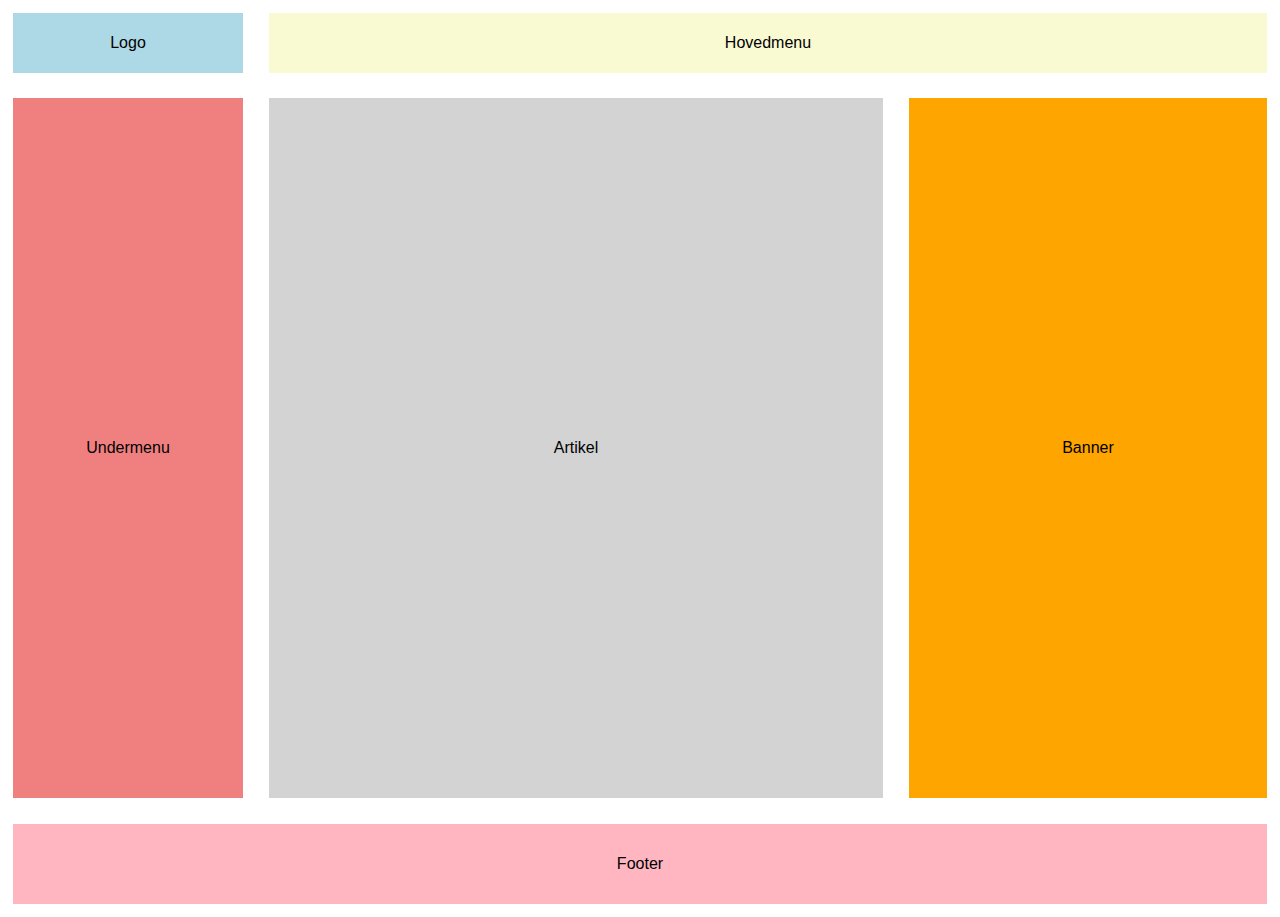
<file: responsivt-design/index.html>
<!DOCTYPE html>
<html lang="en">
<head>
    <meta charset="UTF-8">
    <meta name="viewport" content="width=device-width, initial-scale=1.0">
    <title>Responsivt design</title>
    <link rel="stylesheet" href="style.css">
</head>
<body>
    <div class="container">
        <div class="logo">Logo</div>
        <nav class="hovedmenu">Hovedmenu</nav>
        <nav class="undermenu">Undermenu</nav>
        <article>Artikel</article>
        <aside>Banner</aside>
        <footer>Footer</footer>
    </div>
</body>
</html>
</file>
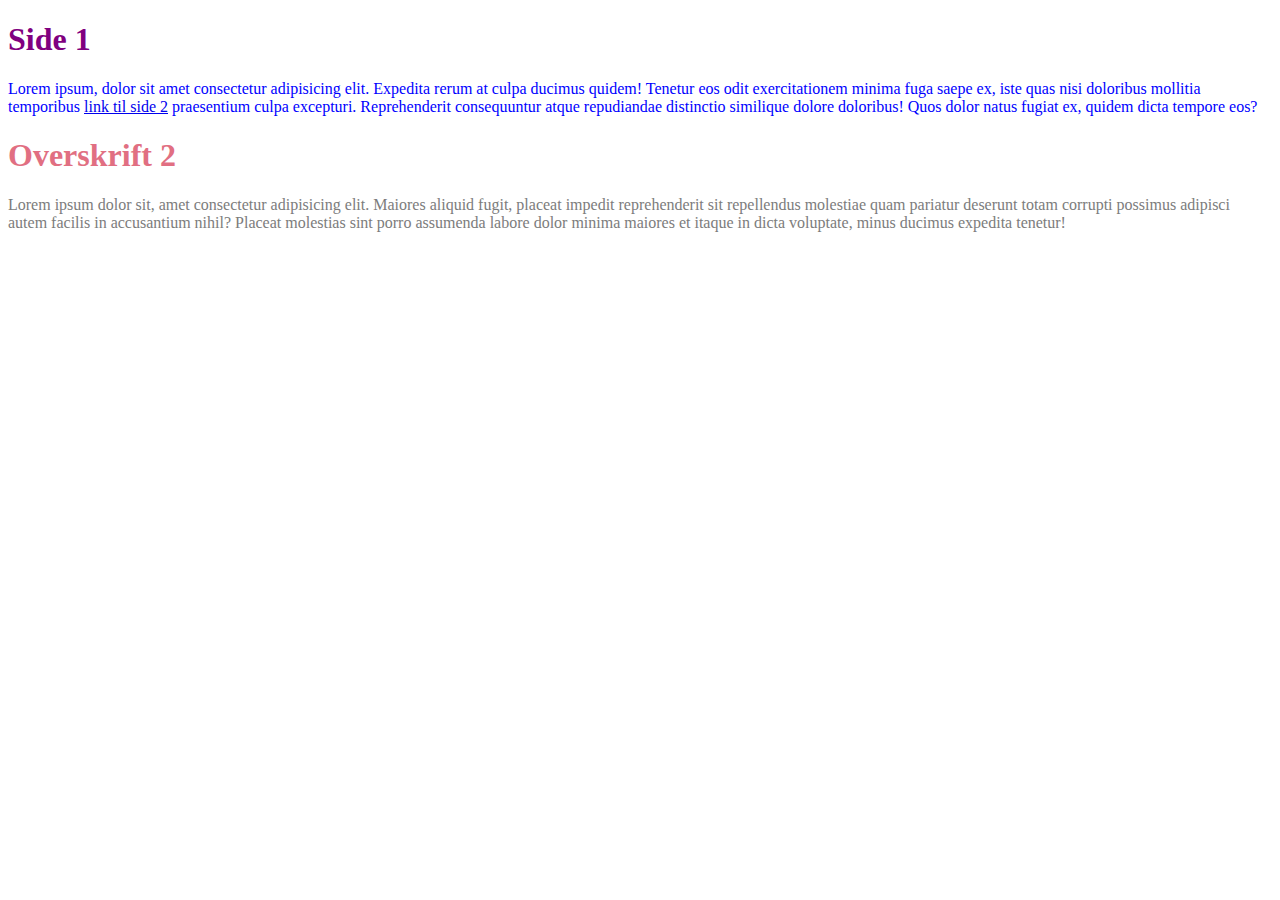
<file: side-1.html>
<!DOCTYPE html>
<html lang="en">
<head>
    <meta charset="UTF-8">
    <meta name="viewport" content="width=device-width, initial-scale=1.0">
    <title>Side 1</title>
    <style>
        h1 {
            color: #e16f82;
        }
        /* her kommer min kedeliggrå */
        p {
            color: #7c7c7c;
        }
    </style>
</head>
<body>
    <h1 style="color: purple;">Side 1</h1>
    <p style="color: blue;">Lorem ipsum, dolor sit amet consectetur adipisicing elit. Expedita rerum at culpa ducimus quidem! Tenetur eos odit exercitationem minima fuga saepe ex, iste quas nisi doloribus mollitia temporibus <a href="side-2.html">link til side 2</a> praesentium culpa excepturi. Reprehenderit consequuntur atque repudiandae distinctio similique dolore doloribus! Quos dolor natus fugiat ex, quidem dicta tempore eos?</p>
    <h1>Overskrift 2</h1>
    <p>Lorem ipsum dolor sit, amet consectetur adipisicing elit. Maiores aliquid fugit, placeat impedit reprehenderit sit repellendus molestiae quam pariatur deserunt totam corrupti possimus adipisci autem facilis in accusantium nihil? Placeat molestias sint porro assumenda labore dolor minima maiores et itaque in dicta voluptate, minus ducimus expedita tenetur!</p>
</body>
</html>
</file>
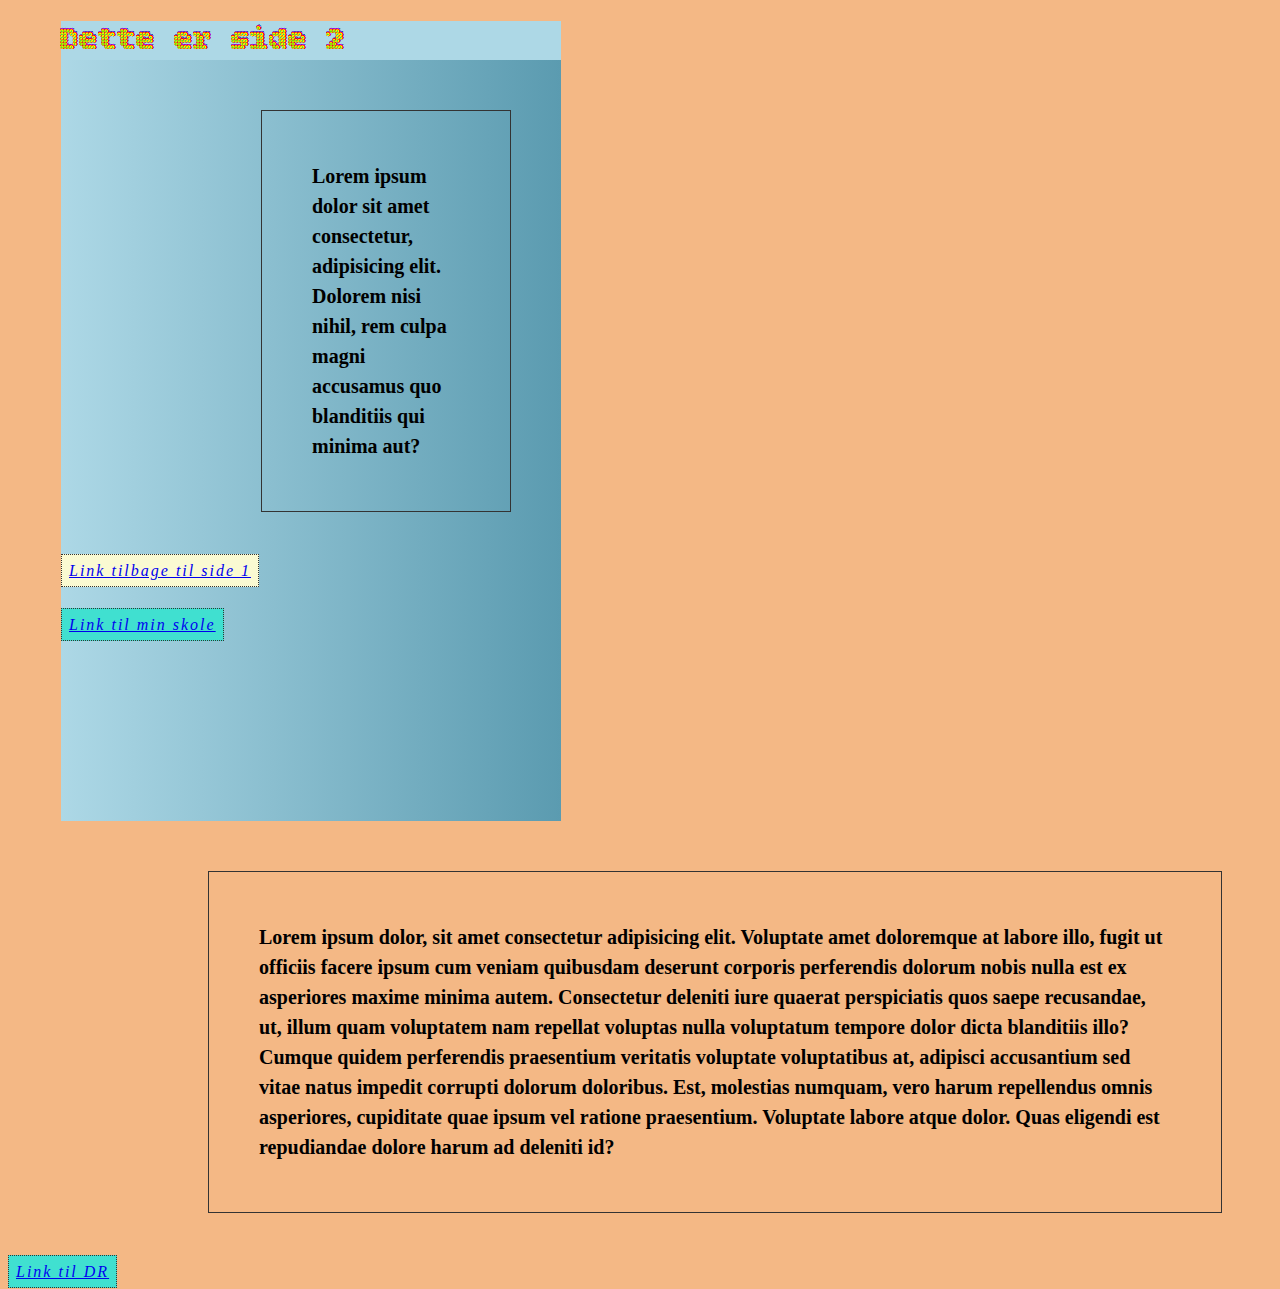
<file: side-2.html>
<!DOCTYPE html>
<html lang="en">
<head>
    <meta charset="UTF-8">
    <meta name="viewport" content="width=device-width, initial-scale=1.0">
    <title>Side 2</title>
    <!-- link til et "eksternt stylesheet" -->
    <link rel="stylesheet" href="mine-styles.css">
</head>
<body>
    <div id="mortensbox">
        <h1>Dette er side 2</h1>
        <p>Lorem ipsum dolor sit amet consectetur, adipisicing elit. Dolorem nisi nihil, rem culpa magni accusamus quo blanditiis qui minima aut?</p>
        <a href="side-1.html">Link tilbage til side 1</a><br><br><br>
        <a class="mortenlink" href="https://ek.dk">Link til min skole</a>
    </div>
    <p>Lorem ipsum dolor, sit amet consectetur adipisicing elit. Voluptate amet doloremque at labore illo, fugit ut officiis facere ipsum cum veniam quibusdam deserunt corporis perferendis dolorum nobis nulla est ex asperiores maxime minima autem. Consectetur deleniti iure quaerat perspiciatis quos saepe recusandae, ut, illum quam voluptatem nam repellat voluptas nulla voluptatum tempore dolor dicta blanditiis illo? Cumque quidem perferendis praesentium veritatis voluptate voluptatibus at, adipisci accusantium sed vitae natus impedit corrupti dolorum doloribus. Est, molestias numquam, vero harum repellendus omnis asperiores, cupiditate quae ipsum vel ratione praesentium. Voluptate labore atque dolor. Quas eligendi est repudiandae dolore harum ad deleniti id?</p>
    <a class="mortenlink" href="https://dr.dk">Link til DR</a>
</body>
</html>
</file>
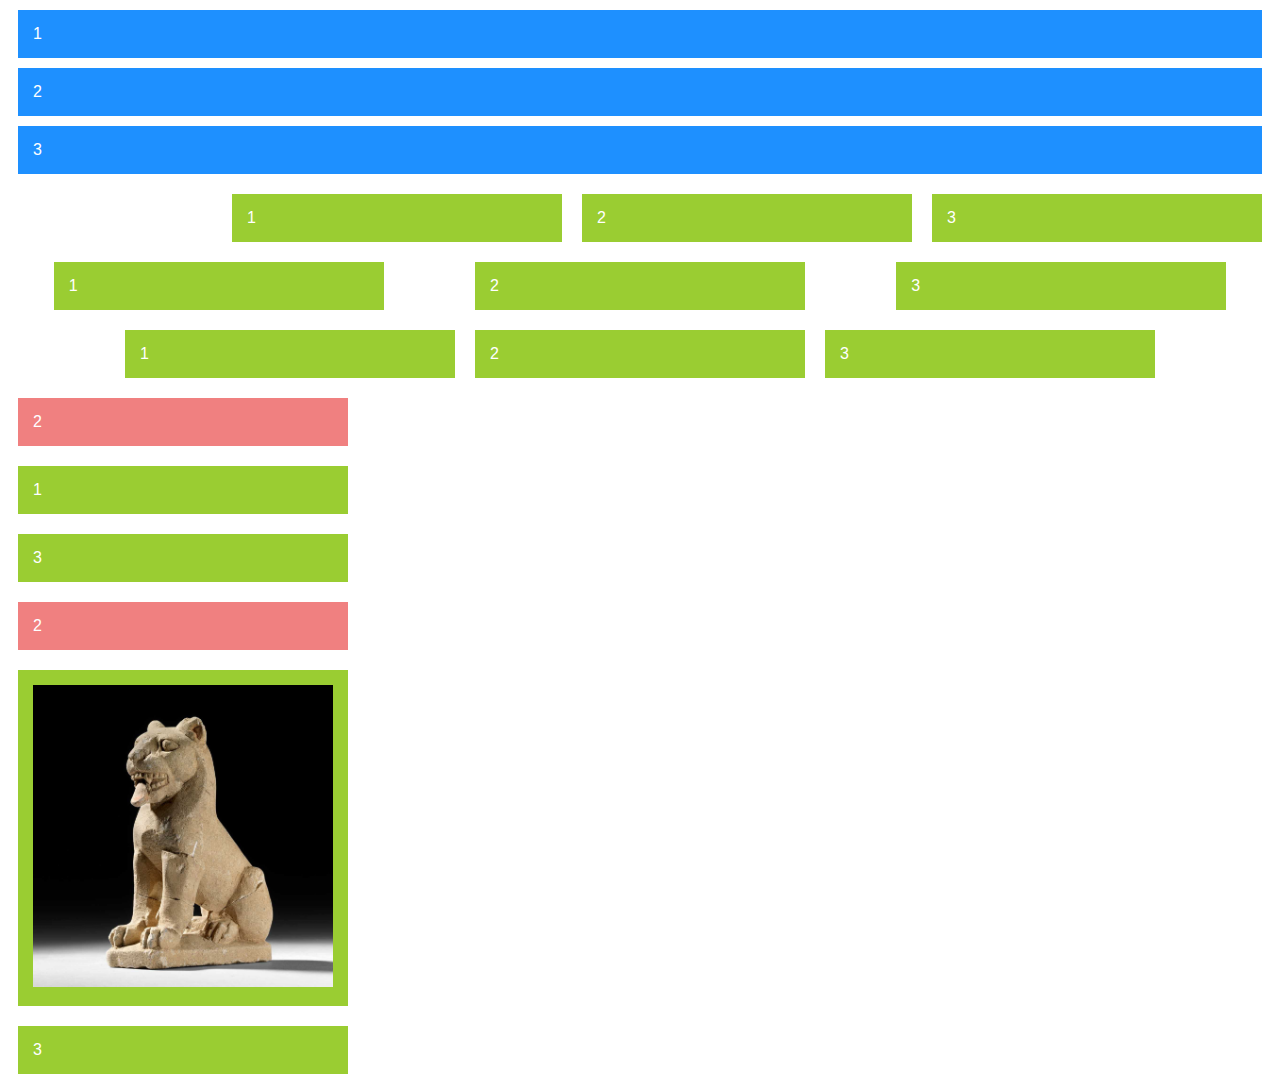
<file: flexbox/flexbox.html>
<!DOCTYPE html>
<html lang="en">
<head>
    <meta charset="UTF-8">
    <meta name="viewport" content="width=device-width, initial-scale=1.0">
    <title>Flexbox</title>
    <link rel="stylesheet" href="flexstyle.css">
</head>
<body>
    <!-- helt almindelige div'er -->
    <div class="container">
        <div>1</div>
        <div>2</div>
        <div>3</div>
    </div>
    <!-- div'er med flexbox -->
    <div class="flex-container">
        <div>1</div>
        <div>2</div>
        <div>3</div>
    </div>
    <!-- fordelt jævnt -->
    <div class="flex-container jaevnt">
        <div>1</div>
        <div>2</div>
        <div>3</div>
    </div>
    <!-- hop ned når der ikke er plads -->
    <div class="flex-container hop-ned">
        <div>1</div>
        <div>2</div>
        <div>3</div>
    </div>
    <!-- børnene under hinanden i stedet for ved siden af hinanden -->
    <div class="flex-container lodret">
        <div>1</div>
        <div class="special">2</div>
        <div>3</div>
    </div>
    <!-- noget med billeder -->
    <div class="flex-container lodret">
        <div>
            <img src="lion.jpg" class="my-img" alt="Statue af løve">
        </div>
        <div class="special">2</div>
        <div>3</div>
    </div>
</body>
</html>
</file>
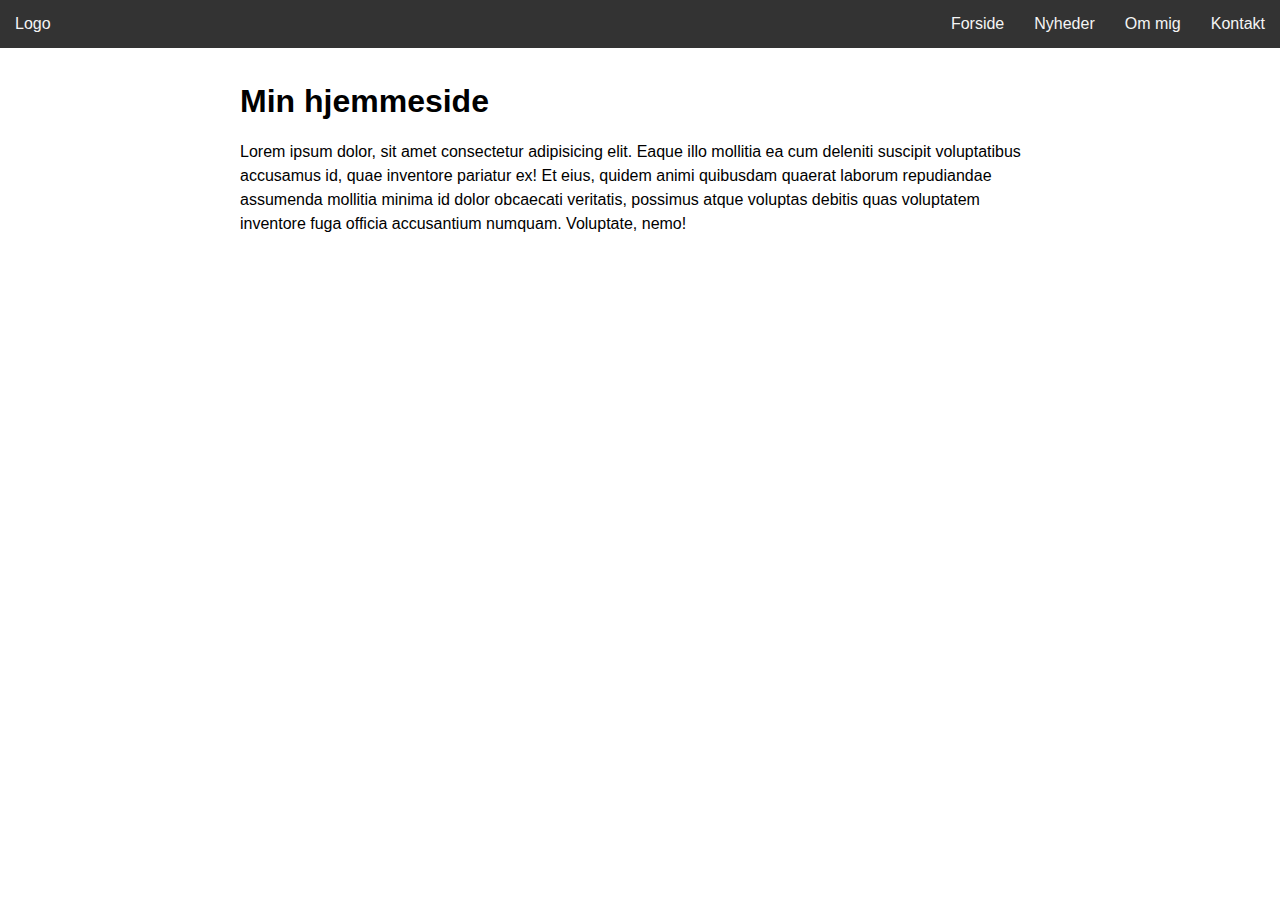
<file: hamburger/hamburger.html>
<!DOCTYPE html>
<html lang="en">
<head>
    <meta charset="UTF-8">
    <meta name="viewport" content="width=device-width, initial-scale=1.0">
    <title>Hamburgermenu</title>
    <!-- ref til mit eget stylesheet -->
    <link rel="stylesheet" href="hamburgerstyle.css">
    <!-- ref til FontAwesomes stylesheet (så jeg kan bruge deres ikoner) -->
    <link rel="stylesheet" href="https://cdnjs.cloudflare.com/ajax/libs/font-awesome/4.7.0/css/font-awesome.min.css">
</head>
<body>
    <header>
        <div class="logo">
            <a href="#">Logo</a>
        </div>
        <div class="topnav" id="myTopnav">
            <a href="#">Forside</a>
            <a href="#">Nyheder</a>
            <a href="#">Om mig</a>
            <a href="#">Kontakt</a>
            <a href="javascript:void(0);" class="icon" onclick="myFunction()">
                <i class="fa fa-bars"></i>
            </a>
        </div>
    </header>
    <article>
        <h1>Min hjemmeside</h1>
        <p>Lorem ipsum dolor, sit amet consectetur adipisicing elit. Eaque illo mollitia ea cum deleniti suscipit voluptatibus accusamus id, quae inventore pariatur ex! Et eius, quidem animi quibusdam quaerat laborum repudiandae assumenda mollitia minima id dolor obcaecati veritatis, possimus atque voluptas debitis quas voluptatem inventore fuga officia accusantium numquam. Voluptate, nemo!</p>
    </article>

    <!-- javascript lånt fra W3Schools -->
    <script>
        function myFunction() {
            var x = document.getElementById("myTopnav");
            if (x.className === "topnav") {
                x.className += " responsive";
            } else {
                x.className = "topnav";
            }
        }
    </script>
</body>
</html>
</file>
<file: mine-styles.css>
/* her henter jeg en font fra Google Fonts */
@import url('https://fonts.googleapis.com/css2?family=Bitcount+Ink:wght@100..900&family=EB+Garamond:ital,wght@0,400..800;1,400..800&family=Source+Serif+4:ital,opsz,wght@0,8..60,200..900;1,8..60,200..900&display=swap');



body {
    background-color: rgb(244, 184, 133);
}
h1 {
    color: yellowgreen;
    background-color: lightblue;
    /* her bruger jeg den nye Google font "Bitcount Ink" */
    font-family: "Bitcount Ink", helvetica, arial, sans-serif;
}
p {
    font-family: Georgia, 'Times New Roman', Times, serif;
    font-size: 20px;
    font-weight: bold;
    line-height: 150%;
    margin: 50px;
    margin-left: 200px;
    border: 1px solid #333;
    padding: 50px;
}
a {
    font-style: italic;
    letter-spacing: 2px;
    border: 1px dotted #333;
    padding: 7px;
    margin-top: 50px;
}
a:link {
    background-color: lightgoldenrodyellow;
}
a:hover {
    background-color: white;
}
a:visited {
    background-color: rgb(223, 154, 154);
}
a:active {
    background-color: yellow;
}
#mortensbox {
    background: linear-gradient(to right, lightblue, rgb(91, 155, 176));
    margin-left: 53px;
    height: 800px;
    width: 500px;
}
a.mortenlink {
    background-color: turquoise;
}
</file>
<file: flexbox/flexstyle.css>
body {
    font-family: Arial, Helvetica, sans-serif;
    color: white;
}
.container div {
    background: dodgerblue;
    margin: 10px;
    padding: 15px;
}
.flex-container div {
    background: yellowgreen;
    margin: 10px;
    padding: 15px;
    width: 300px;
}
.flex-container {
    display: flex;
    /* børnene står til højre */
    justify-content: flex-end;
}
.jaevnt {
    justify-content: space-around;
}
.hop-ned {
    flex-wrap: wrap;
    justify-content: center;
}
.lodret {
    flex-direction: column;
}
.special {
    /* !important får den til at overrule andre regler */
    background: lightcoral !important;
    /* order flytter barnets placering i hierarkiet */
    order: -1;
}
.my-img {
    width: 100%;
}
</file>
<file: hamburger/hamburgerstyle.css>
* {
    margin: 0;
    padding: 0;
}

body {
    font-family: arial, helvetica, sans-serif;
}
.topnav {
    background-color: #333;
    display: flex;
    justify-content: flex-end;
}
header a {
    color: whitesmoke;
    padding: 15px;
    text-decoration: none;
}
.topnav a:hover {
    background-color: #ddd;
    color: #333;
}
.topnav .icon {
    display: none;
}
.logo {
    position: absolute;
    top: 0;
    left: 0;
    color: whitesmoke;
    padding: 15px 0;
}
article {
    padding: 15px;
    max-width: 800px;
    margin: 0 auto;
}
h1 {
    padding: 20px 0;
}
p {
    line-height: 150%;
}

/* mobile menu  */
@media screen and (max-width: 600px) {
    .topnav a {
        display: none;
    }
    .topnav .icon {
        display: block;
        font-size: 1em;
    }
    .responsive {
        position: relative;
        padding: 60px 0 40px 0;
        flex-direction: column;
        align-items: center;
    }
    .responsive .icon {
        position: absolute;
        right: 0;
        top: 0;
    }
    .responsive a {
        display: block;
        font-size: 1.2em;
    }
    .logo {
        z-index: 1;
    }
}
</file>
<file: responsivt-design/style.css>
/* CSS reset */
* {
    margin: 0;
    padding: 0;
}

/* standard styles (mobil layout) */

body {
    font-family: helvetica, arial, sans-serif;
}
.logo, .hovedmenu, .undermenu, article, aside, footer {
    margin: 1%;
    display: flex;
    justify-content: center;
    align-items: center;
}
.logo {
    background: lightblue;
    height: 60px;
}
.hovedmenu {
    background: lightgoldenrodyellow;
    height: 60px;
}
.undermenu {
    background: lightcoral;
    display: none;
}
article {
    background: lightgrey;
    height: 700px;
}
aside {
    background: orange;
    display: none;
}
footer {
    background: lightpink;
    height: 80px;
}

/* layout til tablets */

@media screen and (min-width: 832px) {
    .container {
        display: flex;
        flex-wrap: wrap;
    }
    .logo {
        width: 18%;
    }
    .hovedmenu {
        width: 78%;
    }
    .undermenu {
        width: 18%;
        display: flex;
    }
    article {
        width: 78%;
    }
    footer {
        width: 98%;
    }
}

/* layout til desktop */

@media screen and (min-width: 1110px) {
    aside {
        display: flex;
        width: 28%;
    }
    article {
        width: 48%;
    }
}

/* stopklods */

@media screen and (min-width: 1328px) {
    .container {
        width: 1328px;
        margin: 0 auto;
    }
}
</file>
